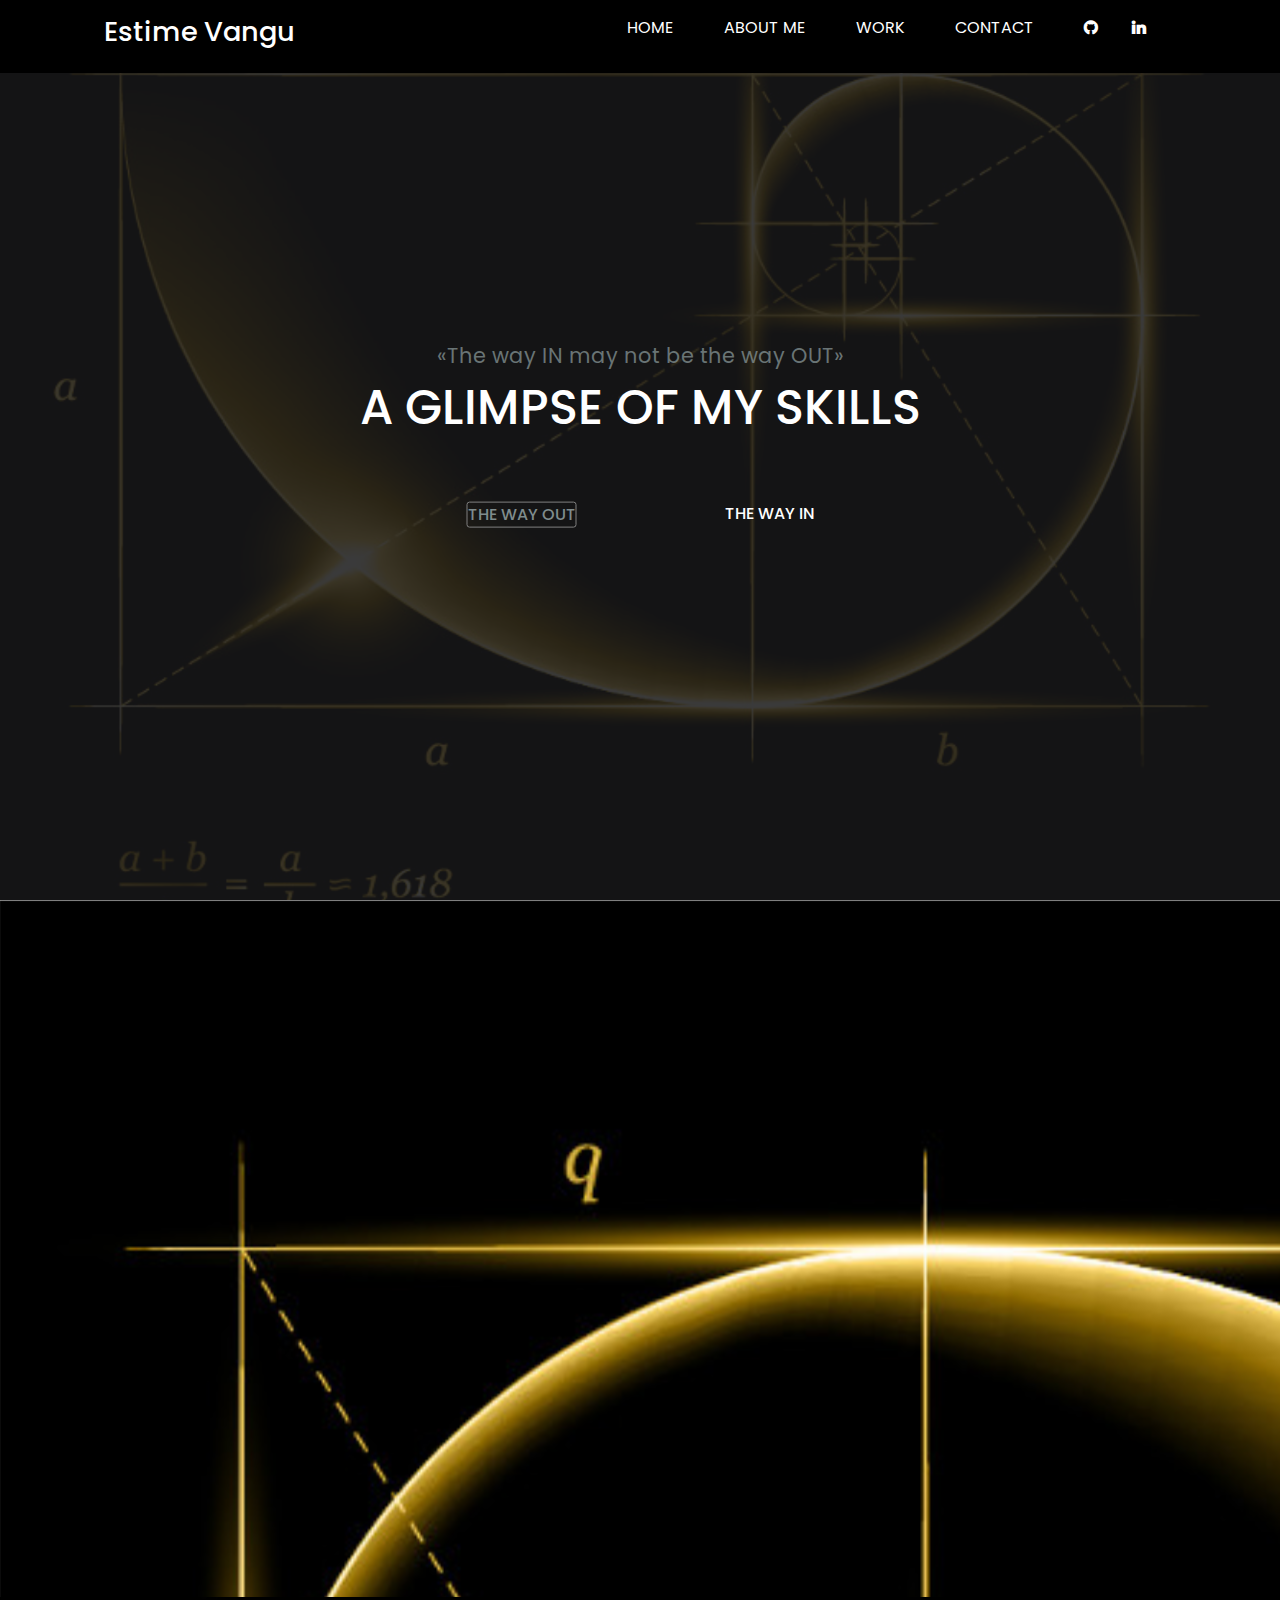
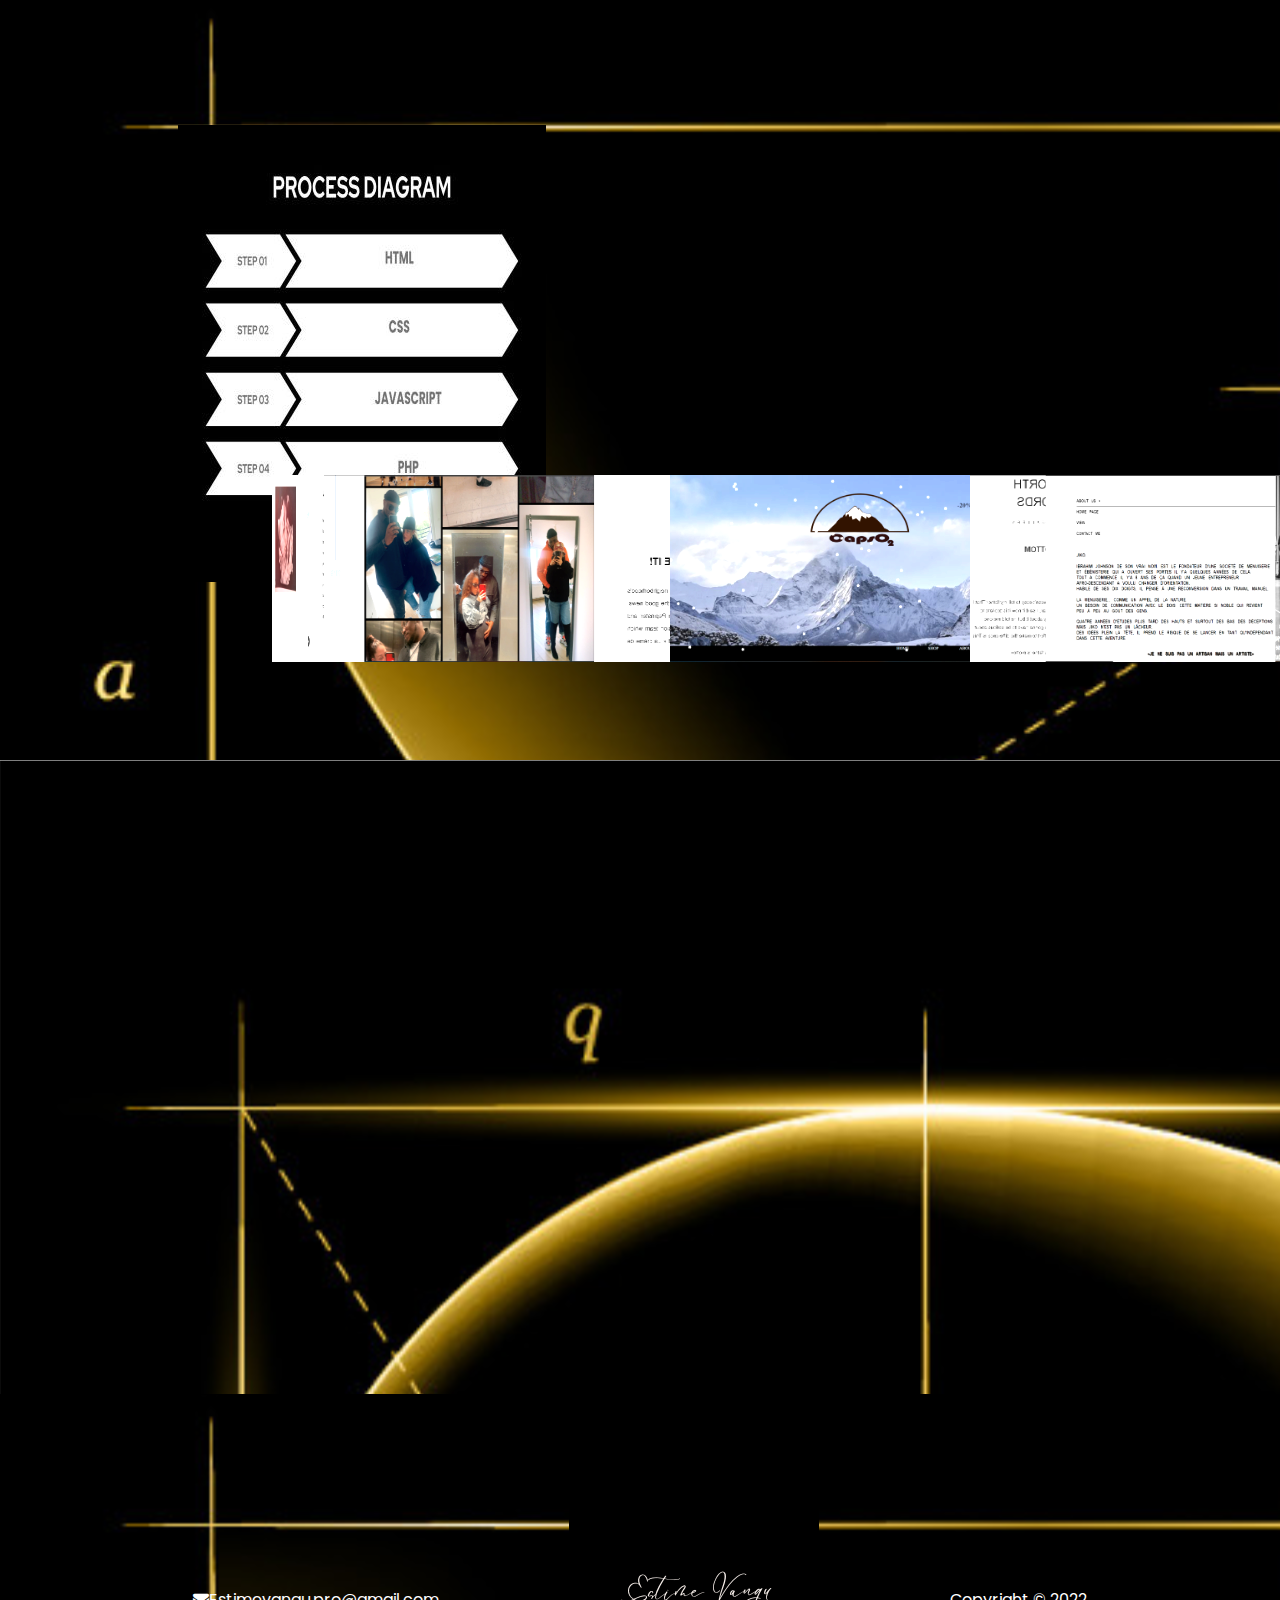
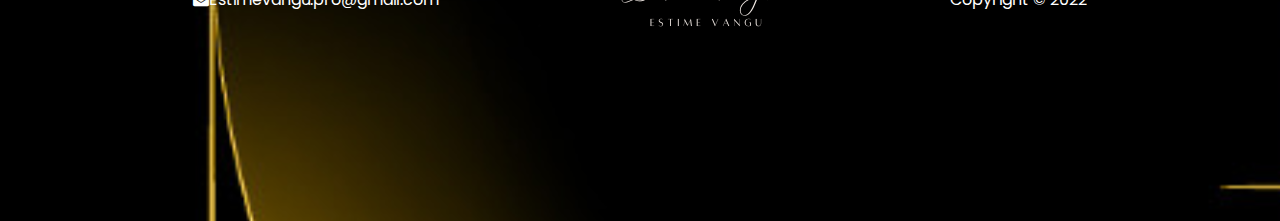
<file: index.html>
<!DOCTYPE html>
<html lang="fr">
<head>
    <meta charset="UTF-8">
    <meta name="viewport" content="width=device-width, initial-scale=1.0">
    <link href="https://maxcdn.bootstrapcdn.com/font-awesome/4.7.0/css/font-awesome.min.css" rel="stylesheet" integrity="sha384-wvfXpqpZZVQGK6TAh5PVlGOfQNHSoD2xbE+QkPxCAFlNEevoEH3Sl0sibVcOQVnN" crossorigin="anonymous">
    <link rel="stylesheet" href="https://unpkg.com/aos@next/dist/aos.css" />
    <link rel="stylesheet" href="https://stackpath.bootstrapcdn.com/bootstrap/4.3.1/css/bootstrap.min.css"
    integrity="sha384-ggOyR0iXCbMQv3Xipma34MD+dH/1fQ784/j6cY/iJTQUOhcWr7x9JvoRxT2MZw1T" crossorigin="anonymous">

<script src="https://code.jquery.com/jquery-3.3.1.slim.min.js"
    integrity="sha384-q8i/X+965DzO0rT7abK41JStQIAqVgRVzpbzo5smXKp4YfRvH+8abtTE1Pi6jizo"
    crossorigin="anonymous"></script>

<script src="https://stackpath.bootstrapcdn.com/bootstrap/4.3.1/js/bootstrap.min.js"
    integrity="sha384-JjSmVgyd0p3pXB1rRibZUAYoIIy6OrQ6VrjIEaFf/nJGzIxFDsf4x0xIM+B07jRM"
    crossorigin="anonymous"></script>

    <link rel="stylesheet" href="index.css">
   
    <title>PortFolio</title>
</head>
<body>
  <div class="nav">
    <h2>Estime Vangu</h2>
    <ul id="item">
      <li><a href="#home">Home</a></li>
      <li><a href="#about">About Me</a></li>
      <li><a href="#work">Work</a></li>
      <li><a href="#contact">Contact</a></li>
        <div class="icon">
          <a href="https://github.com/Estime10">
          <i class="fa fa-github" aria-hidden="true"></i></a>
          <a href="https://www.linkedin.com/in/estime-vangu-a9a08823a/">
          <i class="fa fa-linkedin" aria-hidden="true"></i></a>
        </div>
    </ul>
  </div>
  <div id="home" class="back">
      <div class="overlay"></div>
  </div>
  <div class="mid">
      <label id="LblClignotant"><q>The way IN may not be the way OUT</q></label>
      <script type="text/javascript">
        var signe = -2;
        var clignotementFading = function(){
        var obj = document.getElementById('LblClignotant');
        if (obj.style.opacity >= 1.9){
        signe = -2;
        }
        if (obj.style.opacity <= 0.04){
        signe = 2;
        }
        obj.style.opacity = (obj.style.opacity * 1) + (signe * 0.04);
        };
        
        // mise en place de l appel de la fonction toutes les 0.100 secondes
        // Pour arrêter le clignotement : clearInterval(periode);
        periode = setInterval(clignotementFading, 85 );
    </script>
      <h2>A GLIMPSE OF MY SKILLS </h2>
      <div class="btn">
        <a class="in" href="#in">THE WAY IN</a>
        <a class="out" href="#">THE WAY OUT</a>
      </div>
  </div>

  <div id="about" class="estime">

      <div id="in"class="about">
        <div class="class="me data-aos="fade-up">
      <h2>Me Myself and I</h2>
      <p>After a career in high-level basketball
        and especially after celebrating my 34th birthday, it was time
        for me to find a new way to blossom.
        Becoming a Web Developer is a very fun way
        for me to reorient myself towards a job with a future.
        Let's hope that the determination that I have acquired in basketball
        will allow me to go very far in the digital world.
      <br>
      <br>
      <q><b>I'm like the shark if I stop moving I stop breathing</b></q>
      </p>
      
      </div>
  </div>
  
      <div class="people">

        <div class="basket" data-aos="fade-left">
          <div class="img">
            <img src="ball1.jpg">
          </div>
            <div class="basketDetails">
            <div class="name">
              <h4>My Baller life</h4>
            </div>
            
            <div class="pro">
              <q>One shot..that's all i need</q>
            </div>
        </div>
      </div>
      <div class="basket"data-aos="fade-right">

        <div class="img">
          <img src="dev.jpg">
        </div>
          <div class="basketDetails">
          <div class="name">
            <h4>My Web Dev life</h4>
          </div>
          <div class="pro" >
            <q>Im L A Z E R focus</q>
          </div>
      </div>
    </div>
  </div>
  </div>
  <div id="work" class="work">
    <div class="map">
      
          <div class="img">
            <img src="graph.jpg">
          </div>
    </div>
    <div class="carousel">
      <div class="carousel__face"></div>
      <div class="carousel__face"></div>
      <div class="carousel__face"></div>
      <div class="carousel__face"></div>
      <div class="carousel__face"></div>
      <div class="carousel__face"></div>
      <div class="carousel__face"></div>
      <div class="carousel__face"></div>
      <div class="carousel__face"></div>
    </div>
</div>

 
  <div id="contact" class="contact">
      <div class="form" data-aos="fade-left">
        <h2>Ask Me Anything</h2>
        <div class="submit">
          <input type="texte" name="" placeholder="Name">
          <input type="email" name="" placeholder="Email">
          <textarea placeholder="Message"></textarea>
          <a href="mailto:estimevangu.pro@gmail.com"> Sent Message</a>
        </div>
      </div>
        <div class="mape" data-aos="fade-right">
          <h2>Loking for me?</h2>
          <p><i class="fa fa-map-marker" aria-hidden="true"></i>
          somewhere in Belgium - Brussels</p>
          <iframe src="https://www.google.com/maps/embed?pb=!1m18!1m12!1m3!1d80598.63569397492!2d4.305377393882212!3d50.85510304095087!2m3!1f0!2f0!3f0!3m2!1i1024!2i768!4f13.1!3m3!1m2!1s0x47c3a4ed73c76867%3A0xc18b3a66787302a7!2sBruxelles!5e0!3m2!1sfr!2sbe!4v1656234193150!5m2!1sfr!2sbe" 
          width="1290" height="250" style="border:0;" allowfullscreen="" loading="lazy" referrerpolicy="no-referrer-when-downgrade"></iframe>
  </div>
          
        </div>
      </div>
  </div>

  
  
    <div class="footer" >
    <p>Copyright © 2022</p><br>
    <p><img class="log" src="logo1.png"></p><br>
    <p><i class="fa fa-envelope" aria-hidden="true"></i>Estimevangu.pro@gmail.com<br>
  </div>
  <script src="https://unpkg.com/aos@next/dist/aos.js"></script>
  <script>
    AOS.init({
      offset: 200,
      duration: 1000
    });
  </script>
</body>
</html>
</file>
<file: index.css>
@import url('https://fonts.googleapis.com/css2?family=Poppins:wght@600&display=swap');
*{
  margin: 0;
  padding:0;
  box-sizing: border-box;
  font-family: "Poppins",snas-serif;
}
html{
  scroll-behavior: smooth;
}


.carousel-item img {
  width: 100%;
  height: auto;
}
.nav{
      position: fixed;
      display: flex;
      flex-direction: row;
      justify-content: space-between;
      align-items: center;
      width: 100%;
      padding: 1rem 6.5rem;
      background-color:black;
      z-index: 1000000;
}
.nav h2{
      color: #fff;
      font-size: 1.7rem;
}
      #item{
            display: flex;
            flex-direction: row;
            justify-content: center;
            align-items: center;
}
      #item li{
              list-style: none;
              padding-right: 50px;
}
      #item li a{
                text-decoration: none;
                font-size: 1rem;
                text-transform: uppercase;
                color: #fff;
}
      #item li a:hover, #item .icon i:hover{
              color: darkgoldenrod;
              cursor: pointer;
}
      #item .icon i{
                color: #fff;
                padding-right: 30px;
                font-weight: bolder;
}
.btn{
  padding: 2rem;
    display: flex;
    flex-direction: row-reverse;
    justify-content:space-around;
  
}
.back{
      background-image: url(or.png);
      width: 100%;
      height: 100vh;
      background-size: cover;
      z-index: index -1;
}
.back .overlay{
      background: #171819;
      width: 100%;
      height: 100%;
      opacity:0.85;
}
.mid{
      position: absolute;
      top: 50%;
      left: 50%;
      transform: translate(-50%, -50%);
      text-align: center;
}
.mid q{
      color: #7f8c8d;
      font-size: 1.3rem;
      margin-bottom: 1.4rem;
}
.mid h2{
      color: #fff;
      font-size: 3rem;
}
.mid .btn{
      margin-top: 2rem;
}
.mid .btn a{
            text-decoration: none;
            text-decoration:uppercase;
            justify-content: space-between;
}
.mid .btn a.in{
            color: #fff;
            font-weight: 500;
            padding: 1.9rem, 1.6rem;
            justify-content: space-between;
}
.mid .btn a.in:hover{
            color: darkgoldenrod;
}
.mid .btn a.out:hover{
          background: black;
          border:1px solid;
          cursor: not-allowed;
}
.mid .btn a.out{
            color: #7f8c8d;
            border: 1px solid grey;
            font-weight: 500;
            padding: 0.9rem,1.6rem;
            border-radius: 3px;
            justify-content: space-between;
}


.estime{
        background: #f9f9f9;
        background-image: url(ror.png);
        padding: 8rem;
        display: flex;
        flex-direction: row;
        justify-content: space-between;
        align-items: center;
}
.estime .about{
      width: 39%;
}
.estime .people{
        width: 57%;
        display: flex;
        flex-direction: row;
        justify-content: space-between;
        align-items: center;
}
.estime .people .basket{
      width: 45%;
      height: auto;
      box-sizing: border-box;
      background: white;
      box-shadow: 
      4.5px 4.5px 3.6px rgba(0, 0, 0, 0.146),
      12.5px 12.5px 10px rgba(0, 0, 0, 0.21),
      30.1px 30.1px 24.1px rgba(0, 0, 0, 0.274),
      100px 100px 80px rgba(0, 0, 0, 0.42);
}
.estime .people .basket .img img{
width: 100%;
object-fit: cover;
}
.estime .people .basket .name, .estime .people .basket .pro{
      display: flex;
      flex-direction: row-reverse;
      justify-content: space-between;
      align-items: center;
      padding: 5px 20px 0 20px;
}
.estime .people .basket .basketDetails{
      display: flex;
      flex-direction: column;
      justify-content: center;
      padding-bottom: 10px;
}
.estime .people .basket .name h4{
      color:grey;
      font-size: 1.5rem;
}
.estime .people .basket .pro q{
  color: gray;
  font-size: 1.2rem;
}
.estime .about h2{
        color:white;
        font-size: 2.1rem;
        padding-bottom: 1.8rem;
}
.estime .about p{
        color:white;
  font: size 1.1rem;
}
.estime .about q{
        color: white;
        font: size 1.1rem;
}

.class{
        display: flex;
        flex-direction: column;
        justify-content: center;
        align-items: center;
        padding: 7rem 8rem;
}

  .contact {
    
    padding: 8rem;
    display: flex;
    flex-direction: row;
    justify-content: space-between;
    background-image: url(ror.png);
  }
  .contact .mape {
    width: 45%;
  }
  .contact .mape iframe{
    width: 100%;
  }
  .contact .mape h2{
    font-size: 2rem;
    color: white;
    padding-bottom: 10px;
    width: 100%;
  }
  .contact .mape p{
    font-size: 1.1rem;
    color: white;
    padding-bottom: 20px;
    width: 100%;
  }
  .contact .mape p i{
    color: goldenrod;
  }
  .contact .form{
        width: 45%;
  }
  .contact .form h2 {
    font-size: 2rem;
    color: white;
    padding-bottom: 10px;
    width: 100%;
  }
  .contact .form .submit{
    display: flex;
    flex-direction: column;
    justify-content: flex-start;
    align-items:flex-start ;
    
  }
  .contact .form .submit input, .contact .form .submit textarea{
    width: 100%;
    padding: 10px;
    border: 1px solid #95a5a6;
    outline: none;
    margin: 13px 0;
  }
  .contact .form .submit input:focus, .contact .form .submit textarea:focus{
  border: 1px solid #111;
  }
  .contact .form .submit input::placeholder{
    color: #7f8c8d;
    font-size: 1.1rem;
  }
  .contact .form .submit textarea::placeholder{
    color: #7f8c8d;
    font-size: 1.1rem;
    height: 80%;
  }
  .contact .form .submit a{
    width: 100%;
    padding: 15px;
    text-decoration: none;
    background: #111;
    color: white;
    text-align:center;
    font-size: 1.1rem;
    margin: 13px 0;
  }
  .work{
    background-image: url(or.png);
    padding: 8rem;
    display: flex;
    flex-direction: row;
    justify-content: space-between;
    align-items: center;
    
  }
  .work .map{
    width: 19%;
      height: auto;
      box-sizing: border-box;
      
  }
  .carousel{
    height: 1px;
    margin-right: 48%;
    margin-top: 20%;
    
  }
  .container {
    position: relative;
    width: 320px;
    
    perspective: 1000px;
  }

  .carousel {    
    transform-style: preserve-3d; 
    animation: rotate360 60s infinite forwards linear;
    max-width: 100%;
    height: auto;
    margin-bottom: 50px;
  }

  .carousel__face { 
    position:absolute;
    width: 300px;
    height: 187px;
    top: 20px;
    left: 10px;
    right: 10px;
    background-size: cover;
    box-shadow:inset 0 0 0 2000px rgba(0,0,0,0.5);
    display: flex;
    filter: brightness(240%);
  }

  span {
    margin: auto;
    font-size: 2rem;
  }

  .carousel__face:nth-child(1) {
    background-image: url("pic.png");
    transform: rotateY(  0deg) translateZ(530px); }
  .carousel__face:nth-child(2) { 
    background-image: url("pic2.png");
      transform: rotateY( 40deg) translateZ(530px); }
  .carousel__face:nth-child(3) {
    background-image: url("pic3.png");
    transform: rotateY( 80deg) translateZ(530px); }
  .carousel__face:nth-child(4) {
    background-image: url("pic4.png");
    transform: rotateY(120deg) translateZ(530px); }
  .carousel__face:nth-child(5) { 
    background-image: url("pic5.png");
   transform: rotateY(160deg) translateZ(530px); }
  .carousel__face:nth-child(6) { 
    background-image: url("pic6.png");
   transform: rotateY(200deg) translateZ(530px); }
  .carousel__face:nth-child(7) { 
    background-image: url("pic7.png");
   transform: rotateY(240deg) translateZ(530px); }
  .carousel__face:nth-child(8) {
    background-image: url("pic8.png");
    transform: rotateY(280deg) translateZ(530px); }
  .carousel__face:nth-child(9) {
    background-image: url("pic9.png");
    transform: rotateY(320deg) translateZ(530px); }
  
  
  
  @keyframes rotate360 {
    from {
      transform: rotateY(0deg);
    }
    to {
      transform: rotateY(-360deg);
    }
  }

   
  
  .work .map .img img{
  margin-left: 50px;
  margin-bottom: 50px;
  }
  .work .map h2{
    font-size: 2rem;
    color:white;
    padding-bottom: 10px;
    width: 100%;
    text-align: center;
  }
  

  .footer{
    border-top: 1px solid black;
    padding: 5rem 8rem;
    display: flex;
    flex-direction: row;
    justify-content: space-evenly;
    align-items: center;
    color: white;
    background-image: url(or.png);
    flex-direction:row-reverse;
    
  }
</file>
